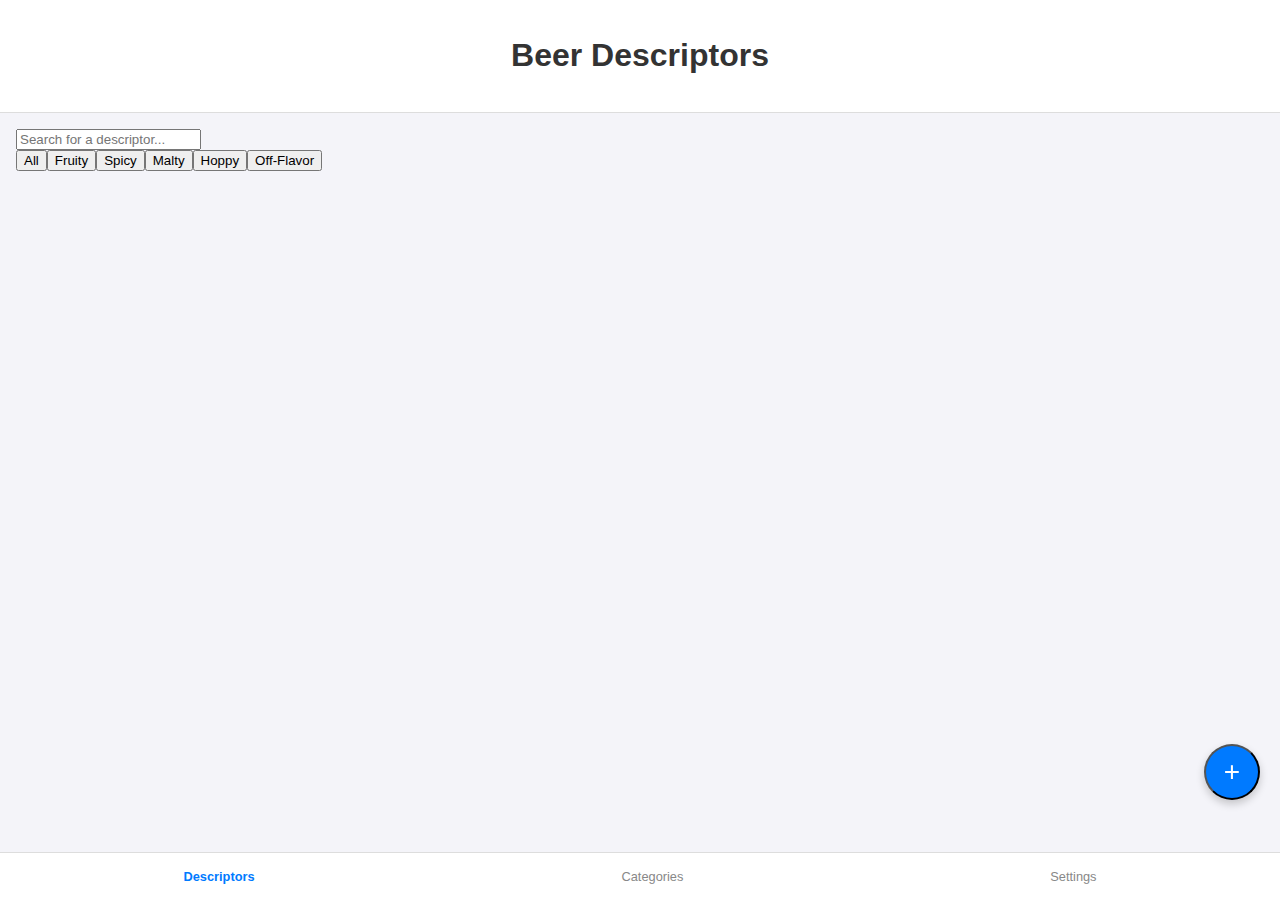
<file: index.html>
<!DOCTYPE html>
<html lang="en">
<head>
    <meta charset="UTF-8">
    <meta name="viewport" content="width=device-width, initial-scale=1.0">
    <title>Beer Descriptors</title>
    <link rel="stylesheet" href="css/style.css">

    <meta name="theme-color" content="#007aff">
    <link rel="manifest" href="manifest.json">
</head>
<body>

    <header>
        <h1>Beer Descriptors</h1>
    </header>

    <main>
        <div class="search-container">
            <input type="search" placeholder="Search for a descriptor...">
        </div>

        <div class="filters-container">
            <button class="filter-btn active">All</button>
            <button class="filter-btn">Fruity</button>
            <button class="filter-btn">Spicy</button>
            <button class="filter-btn">Malty</button>
            <button class="filter-btn">Hoppy</button>
            <button class="filter-btn">Off-Flavor</button>
        </div>

        <div class="descriptor-list">
        </div>

        <button class="fab">+</button>
    </main>

    <div id="update-popup" class="update-popup" style="display: none;">
        <p>È disponibile una nuova versione!</p>
        <button id="update-button">Aggiorna ora</button>
    </div>
    
    <footer>
        <nav>
            <a href="index.html" class="nav-item active">Descriptors</a>
            <a href="categories.html" class="nav-item">Categories</a>
            <a href="settings.html" class="nav-item">Settings</a>
        </nav>
    </footer>

    <script src="js/config.js"></script>
    <script src="js/app.js"></script>
</body>
</html>
</file>
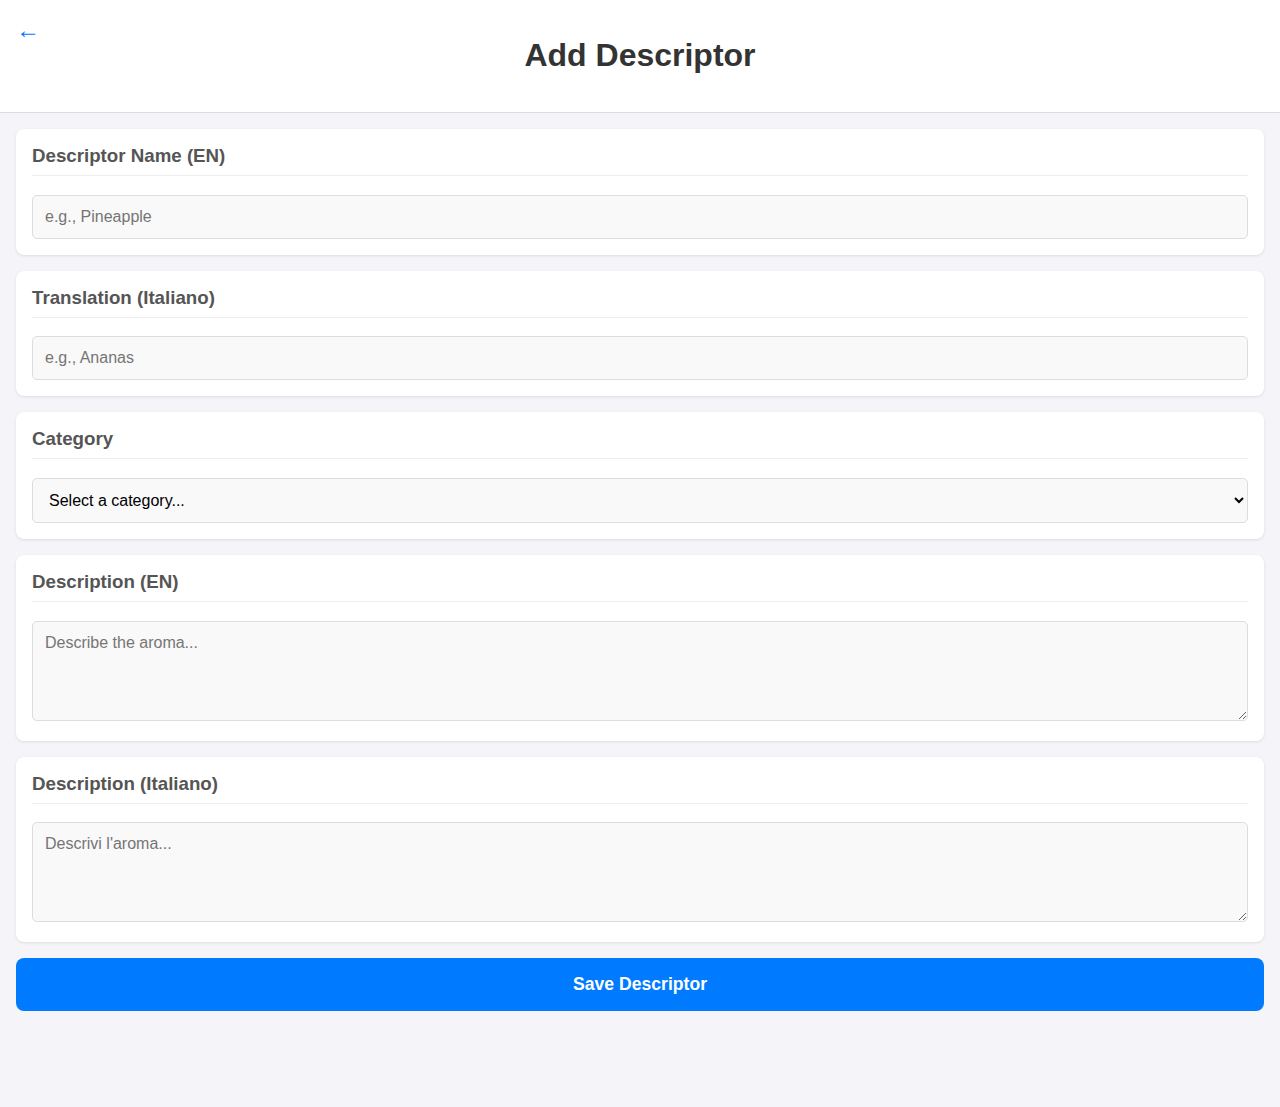
<file: add-descriptor.html>
<!DOCTYPE html>
<html lang="en">
<head>
    <meta charset="UTF-8">
    <meta name="viewport" content="width=device-width, initial-scale=1.0">
    <title>Add Descriptor</title>
    <link rel="stylesheet" href="css/style.css">
    
    <meta name="theme-color" content="#007aff">
    <link rel="manifest" href="manifest.json">
</head>
<body>

    <header>
        <a href="index.html" class="back-button">&larr;</a>
        <h1>Add Descriptor</h1>
    </header>

    <main>
        <form id="add-descriptor-form">
            
            <div class="detail-card">
                <h3>Descriptor Name (EN)</h3>
                <input type="text" id="form-name-en" placeholder="e.g., Pineapple" required>
            </div>
            
            <div class="detail-card">
                <h3>Translation (Italiano)</h3>
                <input type="text" id="form-name-it" placeholder="e.g., Ananas" required>
            </div>

            <div class="detail-card">
                <h3>Category</h3>
                <select id="form-category" required>
                    <option value="" disabled selected>Select a category...</option>
                    <option value="other">Other (add new)...</option>
                </select>
                <input type="text" id="form-category-other" placeholder="New category name (EN)" style="display:none; margin-top: 10px;">
            </div>
            
            <div class="detail-card" id="subcategory-container" style="display:none;">
                <h3>Subcategory</h3>
                <select id="form-subcategory">
                    <option value="" disabled selected>Select a subcategory...</option>
                    <option value="other">Other (add new)...</option>
                </select>
                <input type="text" id="form-subcategory-other" placeholder="New subcategory name (EN)" style="display:none; margin-top: 10px;">
            </div>

            <div class="detail-card">
                <h3>Description (EN)</h3>
                <textarea id="form-desc-en" placeholder="Describe the aroma..."></textarea>
            </div>
            
            <div class="detail-card">
                <h3>Description (Italiano)</h3>
                <textarea id="form-desc-it" placeholder="Descrivi l'aroma..."></textarea>
            </div>
            
            <button type="submit" class="button-primary">Save Descriptor</button>
            
        </form>
    </main>

    <script src="js/config.js"></script> 
    <script src="js/app.js"></script>
</body>
</html>
</file>
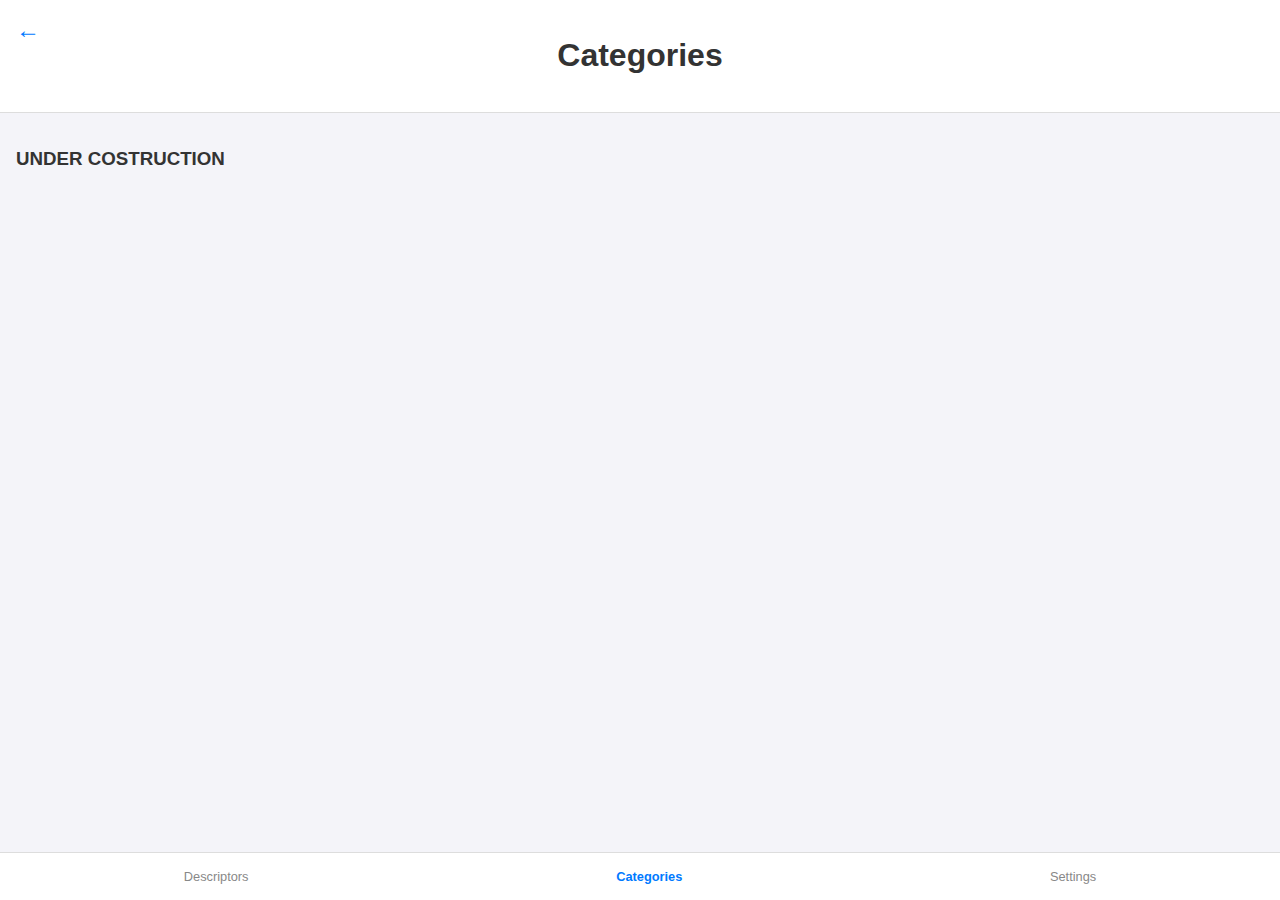
<file: categories.html>
<!DOCTYPE html>
<html lang="en">
<head>
    <meta charset="UTF-8">
    <meta name="viewport" content="width=device-width, initial-scale=1.0">
    <title>Categories</title>
    <link rel="stylesheet" href="css/style.css">

    <meta name="theme-color" content="#007aff">
    <link rel="manifest" href="manifest.json">
</head>
<body>

    <header>
        <a href="index.html" class="back-button">&larr;</a>
        <h1 id="desc-name">Categories</h1>
    </header>

    <main>
        <h3>UNDER COSTRUCTION</h3>
    </main>

    <footer>
        <nav>
            <a href="index.html" class="nav-item">Descriptors</a>
            <a href="categories.html" class="nav-item active">Categories</a>
            <a href="settings.html" class="nav-item">Settings</a>
        </nav>
    </footer>
    
    <script src="js/app.js"></script>
</body>
</html>
</file>
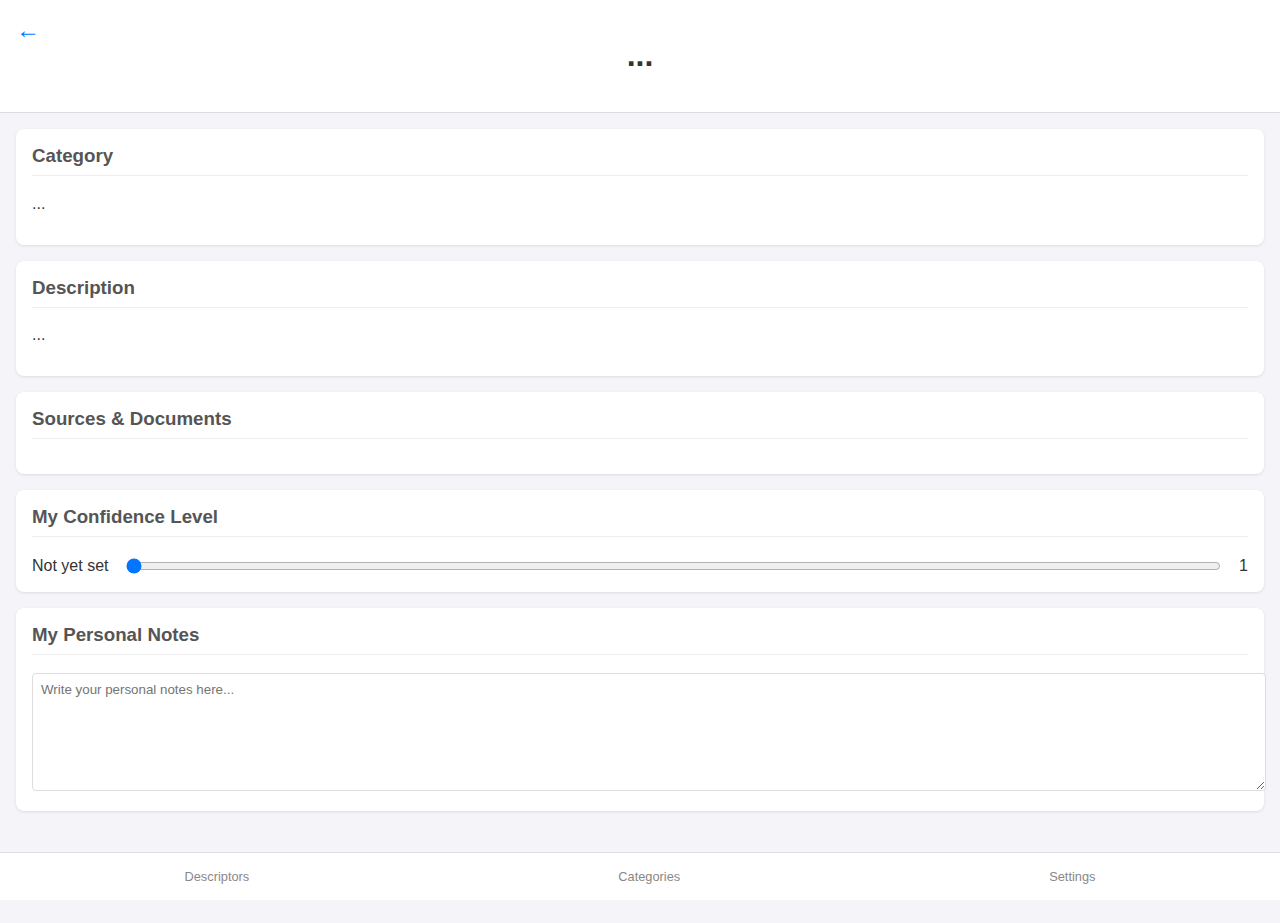
<file: descriptor.html>
<!DOCTYPE html>
<html lang="en">
<head>
    <meta charset="UTF-8">
    <meta name="viewport" content="width=device-width, initial-scale=1.0">
    <title>Descriptor Detail</title>
    <link rel="stylesheet" href="css/style.css">

    <meta name="theme-color" content="#007aff">
    <link rel="manifest" href="manifest.json">
</head>
<body>

    <header>
        <a href="index.html" class="back-button">&larr;</a>
        <h1 id="desc-name">...</h1>
        <p id="desc-name-secondary" class="secondary-translation" style="display: none;"></p>
    </header>

    <main>
        <div class="detail-card">
            <h3 data-translate-key="descriptor_category">Category</h3>
            <p id="desc-category">...</p>
            <p id="desc-category-secondary" class="secondary-translation" style="display: none;"></p>
        </div>
        
        <div class="detail-card">
            <h3 data-translate-key="descriptor_description">Description</h3>
            <p id="desc-description-primary">...</p>
            <p id="desc-description-secondary" style="display: none;"></p>
            <button id="desc-description-toggle" class="description-toggle" style="display: none;" data-translate-key="descriptor_toggle_description">Show translation</button>
        </div>
        
        <div class="detail-card">
            <h3 data-translate-key="descriptor_sources">Sources & Documents</h3>
            <ul id="desc-sources"></ul>
        </div>
        
        <div class="detail-card">
            <h3 data-translate-key="descriptor_confidence">My Confidence Level</h3>
            <div class="slider-container">
                <span id="slider-label" data-translate-key="descriptor_confidence_not_set">Not yet set</span>
                <input type="range" min="1" max="10" value="1" class="slider" id="desc-slider">
                <span class="slider-value" id="desc-slider-value">1</span>
            </div>
        </div>

        <div class="detail-card">
            <h3 data-translate-key="descriptor_notes">My Personal Notes</h3>
            <textarea id="desc-notes" data-translate-key-placeholder="descriptor_notes_placeholder" placeholder="Write your personal notes here..."></textarea>
        </div>
    </main>
    
    <div id="update-popup" class="update-popup" style="display: none;">
        <p>È disponibile una nuova versione!</p>
        <button id="update-button">Aggiorna ora</button>
    </div>

    <footer>
       <nav>
            <a href="index.html" class="nav-item" data-translate-key="nav_descriptors">Descriptors</a>
            <a href="categories.html" class="nav-item" data-translate-key="nav_categories">Categories</a>
            <a href="settings.html" class="nav-item" data-translate-key="nav_settings">Settings</a>
        </nav>
    </footer>

    <script src="js/config.js"></script>
    <script src="js/app.js"></script>
</body>
</html>
</file>
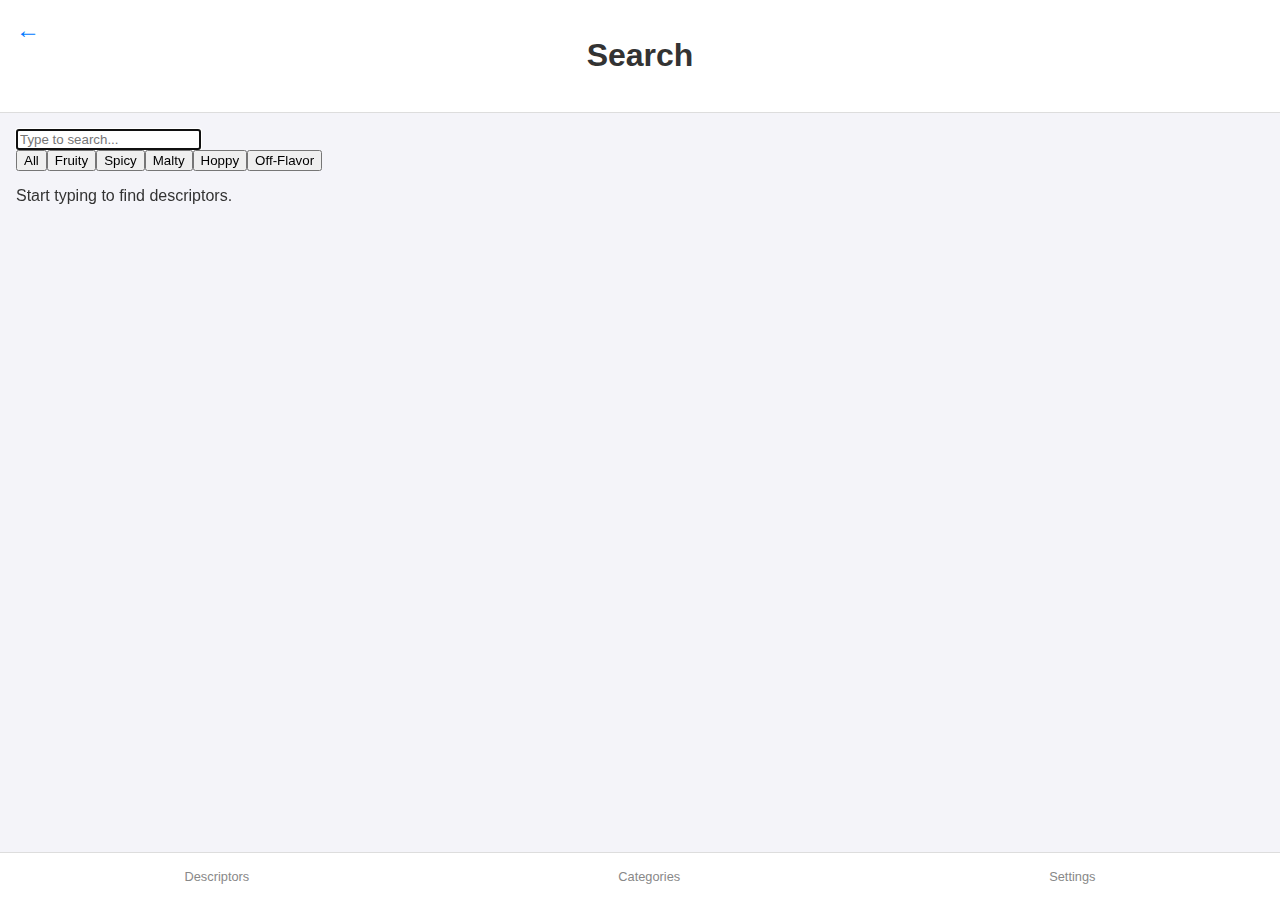
<file: search.html>
<!DOCTYPE html>
<html lang="en">
<head>
    <meta charset="UTF-8">
    <meta name="viewport" content="width=device-width, initial-scale=1.0">
    <title>Search Descriptors</title>
    <link rel="stylesheet" href="css/style.css">
    
    <meta name="theme-color" content="#007aff">
    <link rel="manifest" href="manifest.json">
</head>
<body>

    <header>
        <a href="index.html" class="back-button">&larr;</a>
        <h1>Search</h1>
    </header>

    <main id="search-page-main">
        <div class="search-container">
            <input type="search" id="search-bar-input" placeholder="Type to search..." autofocus>
        </div>
        
        <div class="filters-container">
            </div>

        <div class="descriptor-list">
             <p class="no-results" id="search-prompt">Start typing to find descriptors.</p>
        </div>
    </main>

    <footer>
        <nav>
            <a href="index.html" class="nav-item">Descriptors</a>
            <a href="categories.html" class="nav-item">Categories</a>
            <a href="settings.html" class="nav-item">Settings</a>
        </nav>
    </footer>

    <div id="update-popup" class="update-popup" style="display: none;">
        <p>È disponibile una nuova versione!</p>
        <button id="update-button">Aggiorna ora</button>
    </div>

    <script src="js/config.js"></script> 
    <script src="js/app.js"></script>
</body>
</html>
</file>
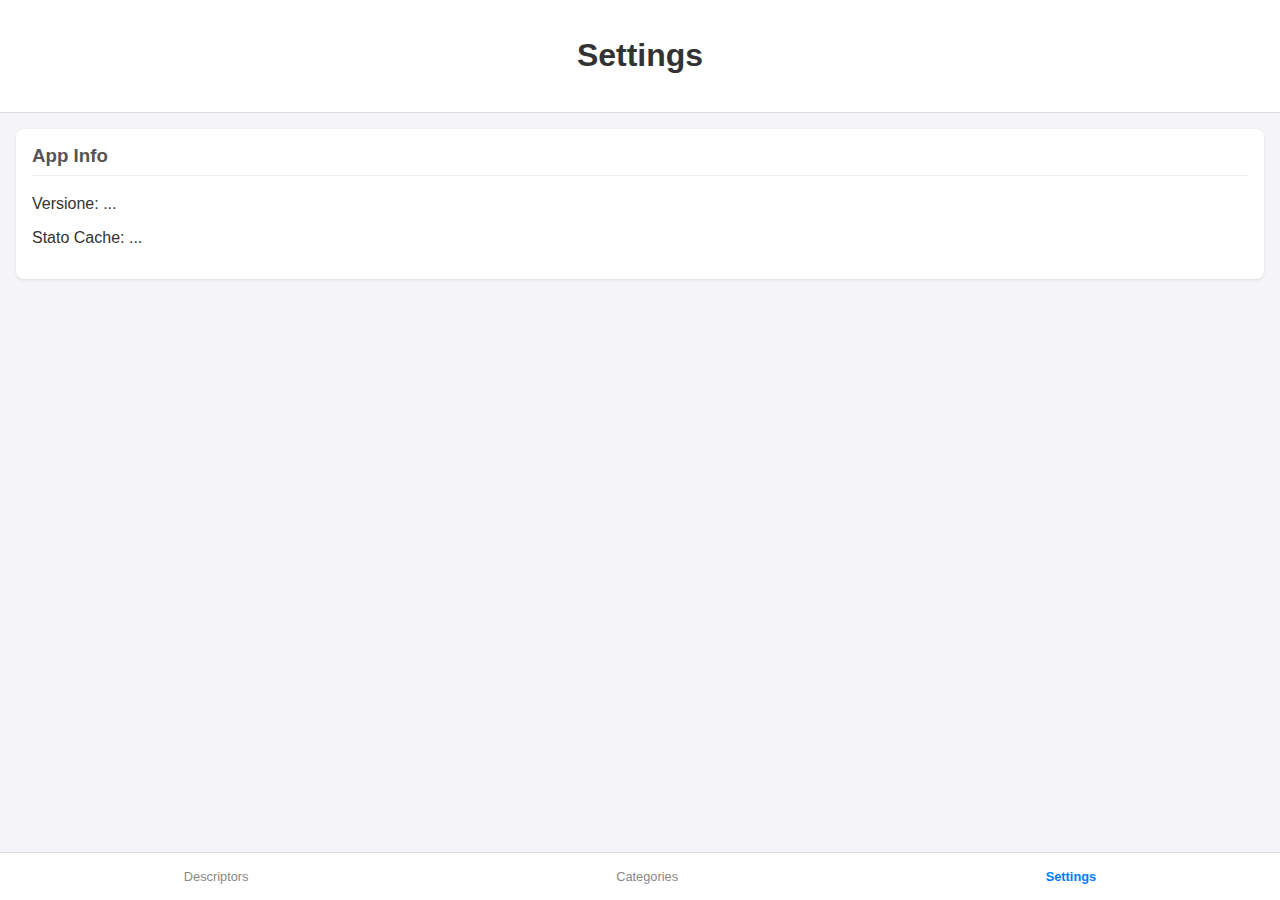
<file: settings.html>
<!DOCTYPE html>
<html lang="en">
<head>
    <meta charset="UTF-8">
    <meta name="viewport" content="width=device-width, initial-scale=1.0">
    <title>Settings</title>
    <link rel="stylesheet" href="css/style.css">
    
    <meta name="theme-color" content="#007aff">
    <link rel="manifest" href="manifest.json">
</head>
<body>

    <header>
        <h1>Settings</h1>
    </header>

    <main>
        <div class="detail-card">
            <h3>App Info</h3>
            <p id="app-version-info">Versione: ...</p>
            <p id="cache-status-info">Stato Cache: ...</p>
        </div>

        </main>

    <footer>
        <nav>
            <a href="index.html" class="nav-item">Descriptors</a>
            <a href="categories.html" class="nav-item">Categories</a>
            <a href="settings.html" class="nav-item active">Settings</a>
        </nav>
    </footer>

    <div id="update-popup" class="update-popup" style="display: none;">
        <p>È disponibile una nuova versione!</p>
        <button id="update-button">Aggiorna ora</button>
    </div>

    <script src="js/config.js"></script>
    <script src="js/app.js"></script>
</body>
</html>
</file>
<file: css/style.css>
/* Stili Generali */
body {
    font-family: -apple-system, BlinkMacSystemFont, "Segoe UI", Roboto, Helvetica, Arial, sans-serif;
    margin: 0;
    background-color: #f4f4f9;
    color: #333;
    padding-bottom: 80px; /* Spazio per la barra di navigazione fissa */
}

main {
    padding: 1rem;
}

header {
    background-color: #ffffff;
    padding: 1rem;
    border-bottom: 1px solid #ddd;
    text-align: center;
    position: sticky;
    top: 0;
    z-index: 10;
}

/* Barra di Navigazione Inferiore */
footer {
    position: fixed;
    bottom: 0;
    width: 100%;
    background-color: #fff;
    border-top: 1px solid #ddd;
}

nav {
    display: flex;
    justify-content: space-around;
}

nav .nav-item {
    padding: 1rem;
    text-decoration: none;
    color: #888;
    font-size: 0.8rem;
    text-align: center;
}

nav .nav-item.active {
    color: #007aff;
    font-weight: bold;
}

/* Lista Descrittori */
.descriptor-list {
    margin-top: 1rem;
}

.descriptor-item {
    display: flex;
    align-items: center;
    justify-content: space-between;
    background-color: #fff;
    padding: 1rem;
    border-radius: 8px;
    margin-bottom: 0.5rem;
    text-decoration: none;
    color: inherit;
    box-shadow: 0 1px 3px rgba(0,0,0,0.1);
}

.descriptor-item h2 {
    margin: 0;
    font-size: 1.2rem;
}

.descriptor-item p {
    margin: 0;
    color: #888;
}

.item-confidence {
    font-size: 1.2rem;
    font-weight: bold;
    color: #007aff;
}

.item-confidence[data-level="not-set"] {
    color: #aaa;
}

/* Pulsante Flottante (FAB) */
.fab {
    position: fixed;
    bottom: 100px;
    right: 20px;
    width: 56px;
    height: 56px;
    border-radius: 50%;
    background-color: #007aff;
    color: white;
    
    /* MODIFICATO: Dimensione font per l'emoji */
    font-size: 28px; 
    
    box-shadow: 0 4px 8px rgba(0,0,0,0.2);
    cursor: pointer;
    
    /* Stili per centrare il contenuto */
    display: flex;
    align-items: center;
    justify-content: center;
    text-decoration: none;
}

/* Pagina Dettaglio */
.back-button {
    position: absolute;
    left: 1rem;
    top: 1rem;
    font-size: 1.5rem;
    text-decoration: none;
    color: #007aff;
}

.detail-card {
    background-color: #fff;
    padding: 1rem;
    border-radius: 8px;
    margin-bottom: 1rem;
    box-shadow: 0 1px 3px rgba(0,0,0,0.1);
}

.detail-card h3 {
    margin-top: 0;
    color: #555;
    border-bottom: 1px solid #eee;
    padding-bottom: 0.5rem;
}

textarea {
    width: 100%;
    height: 100px;
    border: 1px solid #ddd;
    border-radius: 4px;
    padding: 0.5rem;
    font-family: inherit;
}

.slider-container {
    display: flex;
    align-items: center;
    gap: 1rem;
}

.slider {
    flex-grow: 1;
}

/* Stile per il popup di aggiornamento */
.update-popup {
    position: fixed;
    bottom: 80px; /* Appena sopra la barra di navigazione */
    left: 1rem;
    right: 1rem;
    background-color: #333;
    color: white;
    padding: 1rem;
    border-radius: 8px;
    box-shadow: 0 4px 10px rgba(0,0,0,0.3);
    display: flex;
    justify-content: space-between;
    align-items: center;
    z-index: 100;
}

.update-popup p {
    margin: 0;
}

.update-popup button {
    background-color: #007aff;
    color: white;
    border: none;
    padding: 0.5rem 1rem;
    border-radius: 5px;
    cursor: pointer;
}

/* Stili per la pagina Categorie */
.category-list {
    display: grid;
    grid-template-columns: 1fr; /* Una colonna di default */
    gap: 0.5rem;
    margin-top: 1rem;
}

.category-item {
    display: block;
    background-color: #fff;
    padding: 1.5rem 1rem;
    border-radius: 8px;
    text-decoration: none;
    color: inherit;
    box-shadow: 0 1px 3px rgba(0,0,0,0.1);
    font-size: 1.2rem;
    font-weight: 500;
    color: #007aff;
}

.category-item:active {
    background-color: #f0f0f0;
}

/* Su schermi più grandi, potremmo volerle su 2 colonne */
@media (min-width: 600px) {
    .category-list {
        grid-template-columns: 1fr 1fr;
    }
}

/* Stili per il Form di Aggiunta */
#add-descriptor-form input[type="text"],
#add-descriptor-form textarea,
#add-descriptor-form select {
    width: 100%;
    padding: 0.75rem;
    font-size: 1rem;
    border: 1px solid #ddd;
    border-radius: 5px;
    box-sizing: border-box; /* Importante per il padding */
    background-color: #f9f9f9;
}

#add-descriptor-form textarea {
    height: 100px;
    font-family: inherit;
}

/* Stile per il pulsante di submit */
.button-primary {
    display: block;
    width: 100%;
    padding: 1rem;
    font-size: 1.1rem;
    font-weight: bold;
    color: #fff;
    background-color: #007aff;
    border: none;
    border-radius: 8px;
    cursor: pointer;
    text-align: center;
    margin-top: 1rem;
}

.button-primary:hover {
    background-color: #0056b3;
}

/* Stili per la pagina Impostazioni */
.setting-item {
    display: flex;
    justify-content: space-between;
    align-items: center;
    padding: 0.5rem 0;
}
.setting-item label {
    font-size: 1rem;
    margin-right: 1rem;
}
.setting-item select {
    font-size: 1rem;
    padding: 0.5rem;
    border: 1px solid #ddd;
    border-radius: 5px;
    background-color: #f9f9f9;
}

.setting-item-checkbox {
    display: flex;
    align-items: center;
    padding: 0.5rem 0;
}
.setting-item-checkbox input {
    margin-right: 0.75rem;
    /* Rende la checkbox più grande e facile da toccare */
    transform: scale(1.2);
}

/* Stile per le traduzioni secondarie (sotto il titolo) */
.secondary-translation {
    font-size: 1.1rem;
    font-style: italic;
    color: #555;
    margin: -5px 0 10px 0;
    /* Aggiunto per coerenza con l'header della pagina dettaglio */
    margin-top: -12px; 
    margin-bottom: 10px;
}

/* Stile per il toggle della descrizione */
.description-toggle {
    font-size: 0.9rem;
    color: #007aff;
    background: none;
    border: none;
    padding: 5px 0;
    cursor: pointer;
    display: block; /* Lo mettiamo su una riga sua */
    margin-top: 5px;
}

/* Stile per le traduzioni affiancate nelle liste */
.inline-secondary-translation {
    font-size: 0.9rem;
    color: #555;
    font-style: italic;
    font-weight: normal; /* Assicura che non sia grassetto */
    margin-left: 8px;
}
</file>
